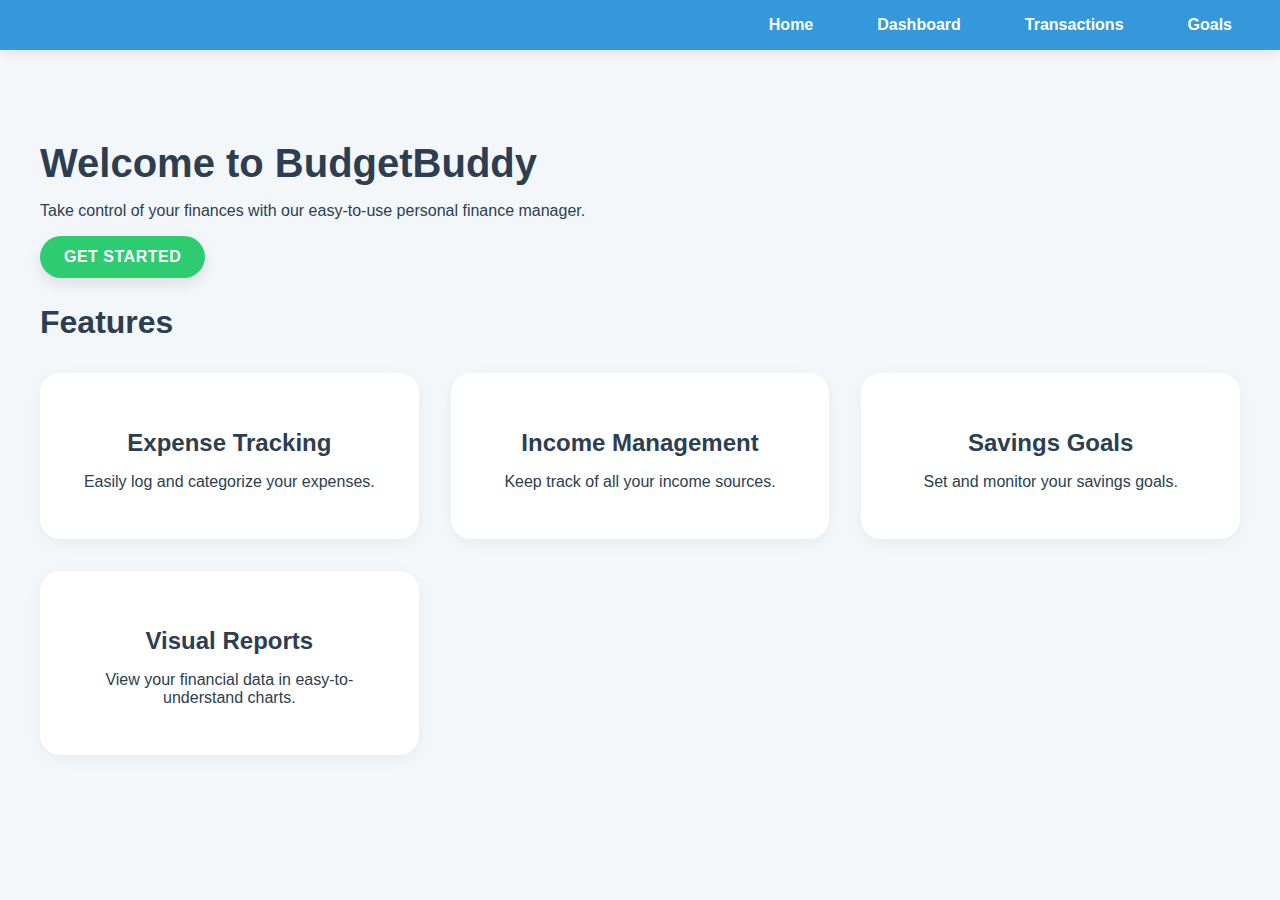
<file: index.html>
<!DOCTYPE html>
<html lang="en">
<head>
    <meta charset="UTF-8">
    <meta name="viewport" content="width=device-width, initial-scale=1.0">
    <title>BudgetBuddy - Your Personal Finance Manager</title>
    <link rel="stylesheet" href="style.css">
</head>
<body>
    <header>
        <nav>
            <ul>
                <li><a href="index.html" class="active">Home</a></li>
                <li><a href="dashboard.html">Dashboard</a></li>
                <li><a href="transactions.html">Transactions</a></li>
                <li><a href="goals.html">Goals</a></li>
            </ul>
        </nav>
    </header>
    <main>
        <section class="hero">
            <h1>Welcome to BudgetBuddy</h1>
            <p>Take control of your finances with our easy-to-use personal finance manager.</p>
            <a href="dashboard.html" class="cta-button">Get Started</a>
        </section>
        <section class="features">
            <h2>Features</h2>
            <div class="feature-grid">
                <div class="feature-item">
                    <h3>Expense Tracking</h3>
                    <p>Easily log and categorize your expenses.</p>
                </div>
                <div class="feature-item">
                    <h3>Income Management</h3>
                    <p>Keep track of all your income sources.</p>
                </div>
                <div class="feature-item">
                    <h3>Savings Goals</h3>
                    <p>Set and monitor your savings goals.</p>
                </div>
                <div class="feature-item">
                    <h3>Visual Reports</h3>
                    <p>View your financial data in easy-to-understand charts.</p>
                </div>
            </div>
        </section>
    </main>
    
    <script src="script.js"></script>
</body>
</html>
</file>
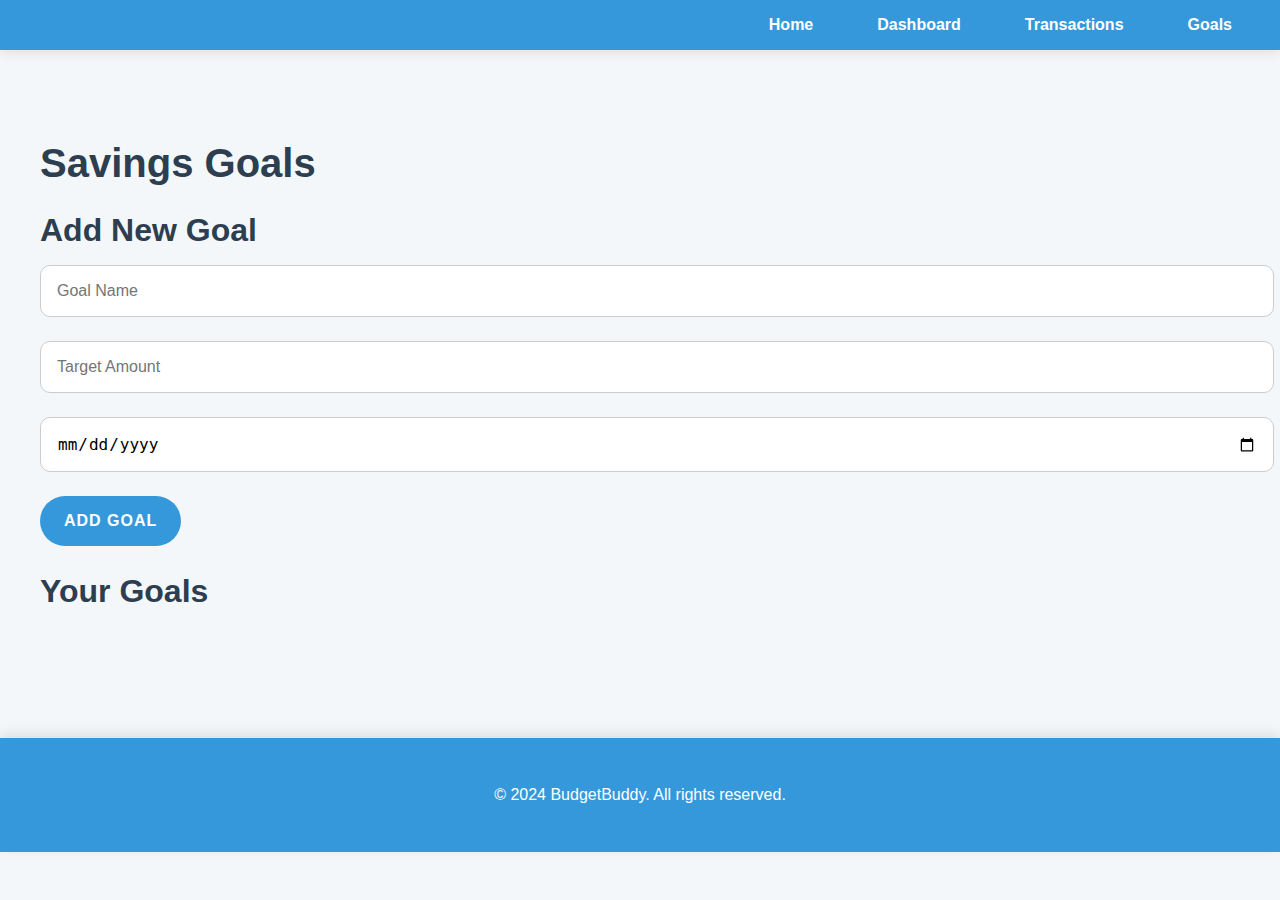
<file: goals.html>
<!DOCTYPE html>
<html lang="en">
<head>
    <meta charset="UTF-8">
    <meta name="viewport" content="width=device-width, initial-scale=1.0">
    <title>BudgetBuddy - Savings Goals</title>
    <link rel="stylesheet" href="style.css">
</head>
<body>
    <header>
        <nav>
            <ul>
                <li><a href="index.html">Home</a></li>
                <li><a href="dashboard.html">Dashboard</a></li>
                <li><a href="transactions.html">Transactions</a></li>
                <li><a href="goals.html" class="active">Goals</a></li>
            </ul>
        </nav>
    </header>
    <main>
        <h1>Savings Goals</h1>
        <section class="add-goal">
            <h2>Add New Goal</h2>
            <form id="goal-form">
                <input type="text" id="goal-name" placeholder="Goal Name" required>
                <input type="number" id="goal-amount" placeholder="Target Amount" step="0.01" required>
                <input type="date" id="goal-date" required>
                <button type="submit">Add Goal</button>
            </form>
        </section>
        <section class="goals-list">
            <h2>Your Goals</h2>
            <div id="goals-container">
                <!-- Goals will be dynamically added here -->
            </div>
        </section>
    </main>
    <footer>
        <p>&copy; 2024 BudgetBuddy. All rights reserved.</p>
    </footer>
    <script src="script.js"></script>
</body>
</html>
</file>
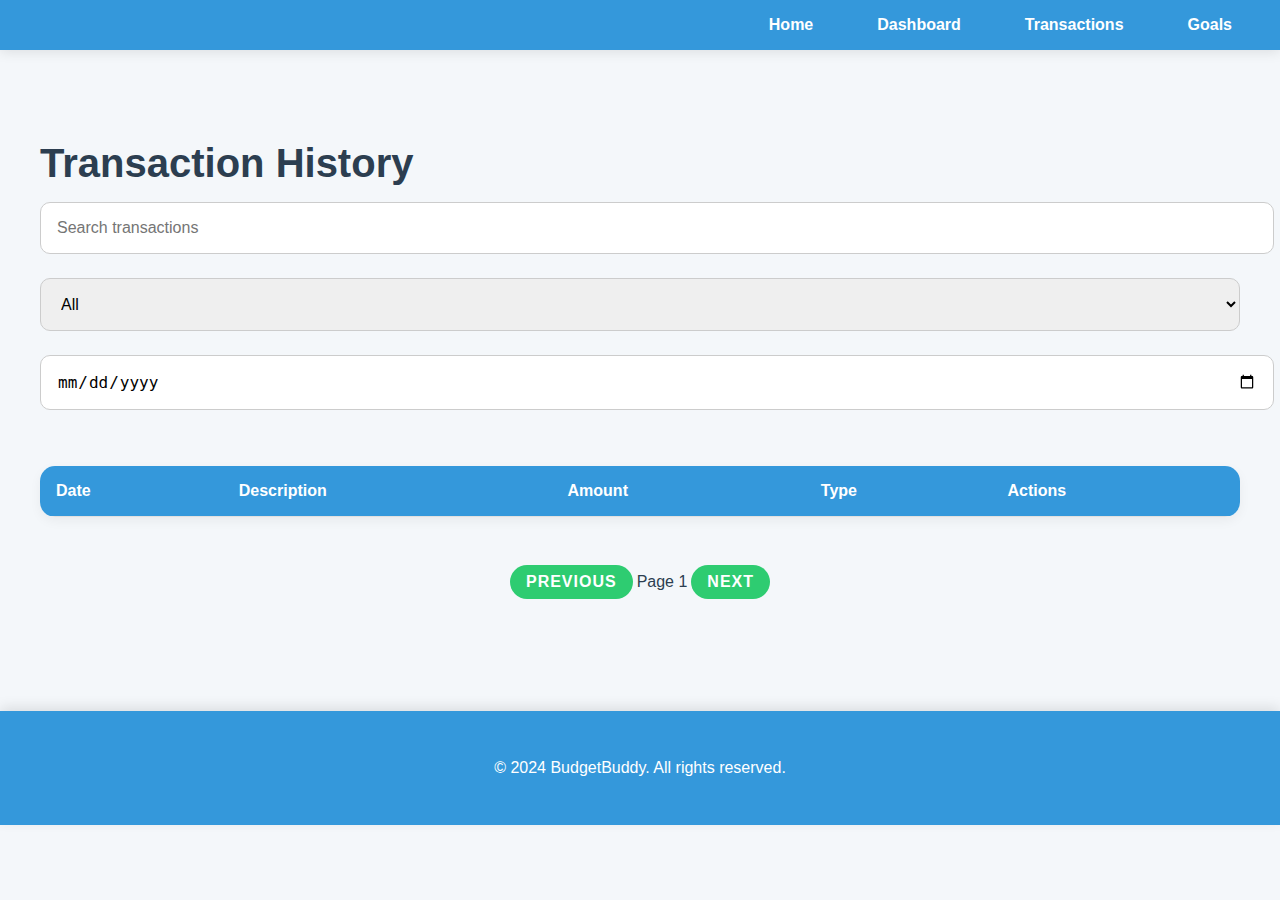
<file: transactions.html>
<!DOCTYPE html>
<html lang="en">
<head>
    <meta charset="UTF-8">
    <meta name="viewport" content="width=device-width, initial-scale=1.0">
    <title>BudgetBuddy - Transactions</title>
    <link rel="stylesheet" href="style.css">
</head>
<body>
    <header>
        <nav>
            <ul>
                <li><a href="index.html">Home</a></li>
                <li><a href="dashboard.html">Dashboard</a></li>
                <li><a href="transactions.html" class="active">Transactions</a></li>
                <li><a href="goals.html">Goals</a></li>
            </ul>
        </nav>
    </header>
    <main>
        <h1>Transaction History</h1>
        <section class="transaction-filters">
            <input type="text" id="search-transactions" placeholder="Search transactions">
            <select id="filter-type">
                <option value="all">All</option>
                <option value="income">Income</option>
                <option value="expense">Expense</option>
            </select>
            <input type="date" id="filter-date">
        </section>
        <section class="transaction-list">
            <table id="transactions-table">
                <thead>
                    <tr>
                        <th>Date</th>
                        <th>Description</th>
                        <th>Amount</th>
                        <th>Type</th>
                        <th>Actions</th>
                    </tr>
                </thead>
                <tbody id="transactions-body">
                    <!-- Transactions will be dynamically added here -->
                </tbody>
            </table>
        </section>
        <section class="pagination">
            <button id="prev-page">Previous</button>
            <span id="current-page">Page 1</span>
            <button id="next-page">Next</button>
        </section>
    </main>
    <footer>
        <p>&copy; 2024 BudgetBuddy. All rights reserved.</p>
    </footer>
    <script src="script.js"></script>
</body>
</html>
</file>
<file: style.css>
:root {
    --primary-color: #3498db; /* Light Blue */
    --secondary-color: #2ecc71; /* Green */
    --background-color: #f4f7fa; /* Light Gray */
    --text-color: #2c3e50; /* Dark Gray */
    --accent-color: #e74c3c; /* Red */
    --dark-bg-color: #1f1f1f; /* Dark Mode Background */
    --dark-text-color: #ecf0f1; /* Light Text for Dark Mode */
}

body {
    font-family: 'Inter', sans-serif;
    color: var(--text-color);
    background-color: var(--background-color);
    margin: 0;
    padding: 0;
    transition: background-color 0.3s ease, color 0.3s ease;
}

header {
    background-color: var(--primary-color);
    padding: 1rem 2rem;
    box-shadow: 0 2px 12px rgba(0, 0, 0, 0.1);
}

header h1 {
    color: #fff;
    margin: 0;
    font-size: 1.75rem;
}

nav ul {
    list-style-type: none;
    display: flex;
    justify-content: flex-end;
    margin: 0;
    padding: 0;
}

nav ul li {
    margin-left: 2rem;
}

nav ul li a {
    color: white;
    text-decoration: none;
    font-weight: bold;
    padding: 0.5rem 1rem;
    border-radius: 5px;
    transition: background-color 0.3s ease;
}

nav ul li a:hover {
    background-color: var(--accent-color);
}

main {
    padding: 4rem 1.5rem;
    max-width: 1200px;
    margin: 0 auto;
}

h1, h2, h3 {
    color: var(--text-color);
    margin-bottom: 1rem;
}

h1 {
    font-size: 2.5rem;
}

h2 {
    font-size: 2rem;
}

h3 {
    font-size: 1.5rem;
}

.cta-button {
    display: inline-block;
    background-color: var(--secondary-color);
    color: white;
    padding: 0.75rem 1.5rem;
    text-decoration: none;
    border-radius: 30px;
    font-weight: bold;
    text-transform: uppercase;
    letter-spacing: 0.5px;
    transition: transform 0.3s ease, box-shadow 0.3s ease;
    box-shadow: 0 6px 15px rgba(0, 0, 0, 0.1);
}

.cta-button:hover {
    transform: translateY(-3px);
    box-shadow: 0 10px 20px rgba(0, 0, 0, 0.15);
}

.feature-grid {
    display: grid;
    grid-template-columns: repeat(auto-fit, minmax(300px, 1fr));
    gap: 2rem;
    margin-top: 2rem;
}

.feature-item {
    background-color: white;
    padding: 2rem;
    border-radius: 20px;
    box-shadow: 0 4px 15px rgba(0, 0, 0, 0.05);
    text-align: center;
    transition: transform 0.3s ease, box-shadow 0.3s ease;
}

.feature-item:hover {
    transform: translateY(-5px);
    box-shadow: 0 8px 20px rgba(0, 0, 0, 0.1);
}

input, select {
    width: 100%;
    padding: 1rem;
    border: 1px solid #ccc;
    border-radius: 10px;
    font-size: 1rem;
    margin-bottom: 1.5rem;
    transition: border-color 0.3s ease;
}

input:focus, select:focus {
    border-color: var(--primary-color);
    outline: none;
}

button {
    background-color: var(--primary-color);
    color: white;
    padding: 1rem 1.5rem;
    border-radius: 30px;
    border: none;
    cursor: pointer;
    font-size: 1rem;
    font-weight: bold;
    text-transform: uppercase;
    letter-spacing: 1px;
    transition: background-color 0.3s ease, transform 0.3s ease;
}

button:hover {
    background-color: var(--accent-color);
    transform: translateY(-2px);
}

table {
    width: 100%;
    border-collapse: collapse;
    margin-top: 2rem;
    background-color: white;
    border-radius: 15px;
    overflow: hidden;
    box-shadow: 0 4px 12px rgba(0, 0, 0, 0.05);
}

th, td {
    padding: 1rem;
    text-align: left;
    border-bottom: 1px solid #e0e0e0;
}

th {
    background-color: var(--primary-color);
    color: white;
    font-weight: bold;
}

tr:hover {
    background-color: #f1f1f1;
}

.pagination {
    display: flex;
    justify-content: center;
    align-items: center;
    margin-top: 3rem;
}

.pagination button {
    margin: 0 0.25rem;
    padding: 0.5rem 1rem;
    background-color: var(--secondary-color);
    border-radius: 30px;
    color: white;
}

footer {
    background-color: var(--primary-color);
    color: white;
    text-align: center;
    padding: 2rem;
    margin-top: 3rem;
    box-shadow: 0 -4px 12px rgba(0, 0, 0, 0.1);
}

/* Dark Mode */
body.dark-mode {
    background-color: var(--dark-bg-color);
    color: var(--dark-text-color);
    transition: background-color 0.3s ease, color 0.3s ease;
}

body.dark-mode header, body.dark-mode footer {
    background-color: #111;
}

body.dark-mode .cta-button, body.dark-mode button {
    background-color: #3498db;
}

body.dark-mode input, body.dark-mode select, body.dark-mode .feature-item {
    background-color: #2c3e50;
    color: #ecf0f1;
    border: 1px solid #34495e;
}

body.dark-mode table th, body.dark-mode table td {
    background-color: #34495e;
    color: #ecf0f1;
}

body.dark-mode tr:hover {
    background-color: #2c3e50;
}

/* Animations */
@keyframes fadeIn {
    from { opacity: 0; }
    to { opacity: 1; }
}

@keyframes slideUp {
    from { transform: translateY(20px); opacity: 0; }
    to { transform: translateY(0); opacity: 1; }
}

.fade-in {
    animation: fadeIn 0.5s ease-out;
}

.slide-up {
    animation: slideUp 0.5s ease-out;
}

/* Responsive Styling */
@media (max-width: 768px) {
    nav ul {
        flex-direction: column;
        align-items: center;
    }

    .feature-grid {
        grid-template-columns: 1fr;
    }

    .cta-button {
        width: 100%;
        text-align: center;
    }

    table th, table td {
        text-align: center;
    }
}
</file>
